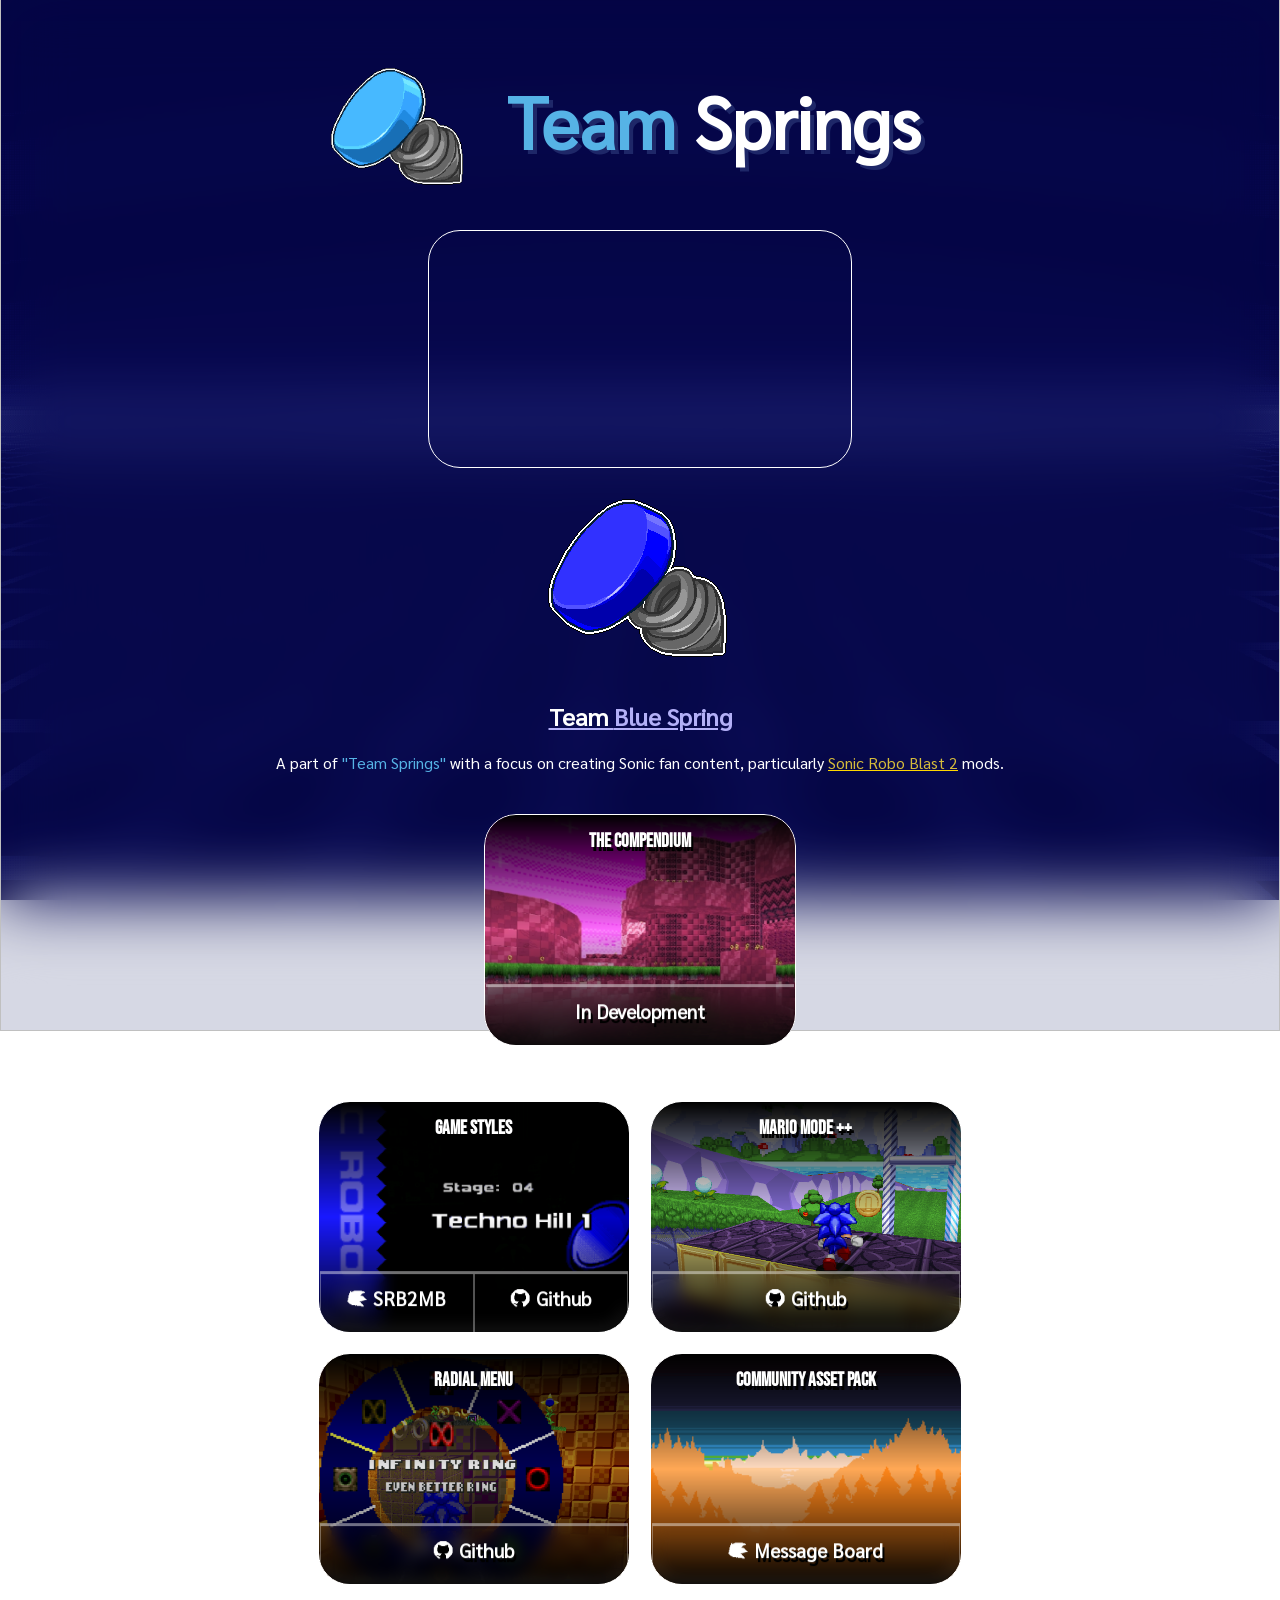
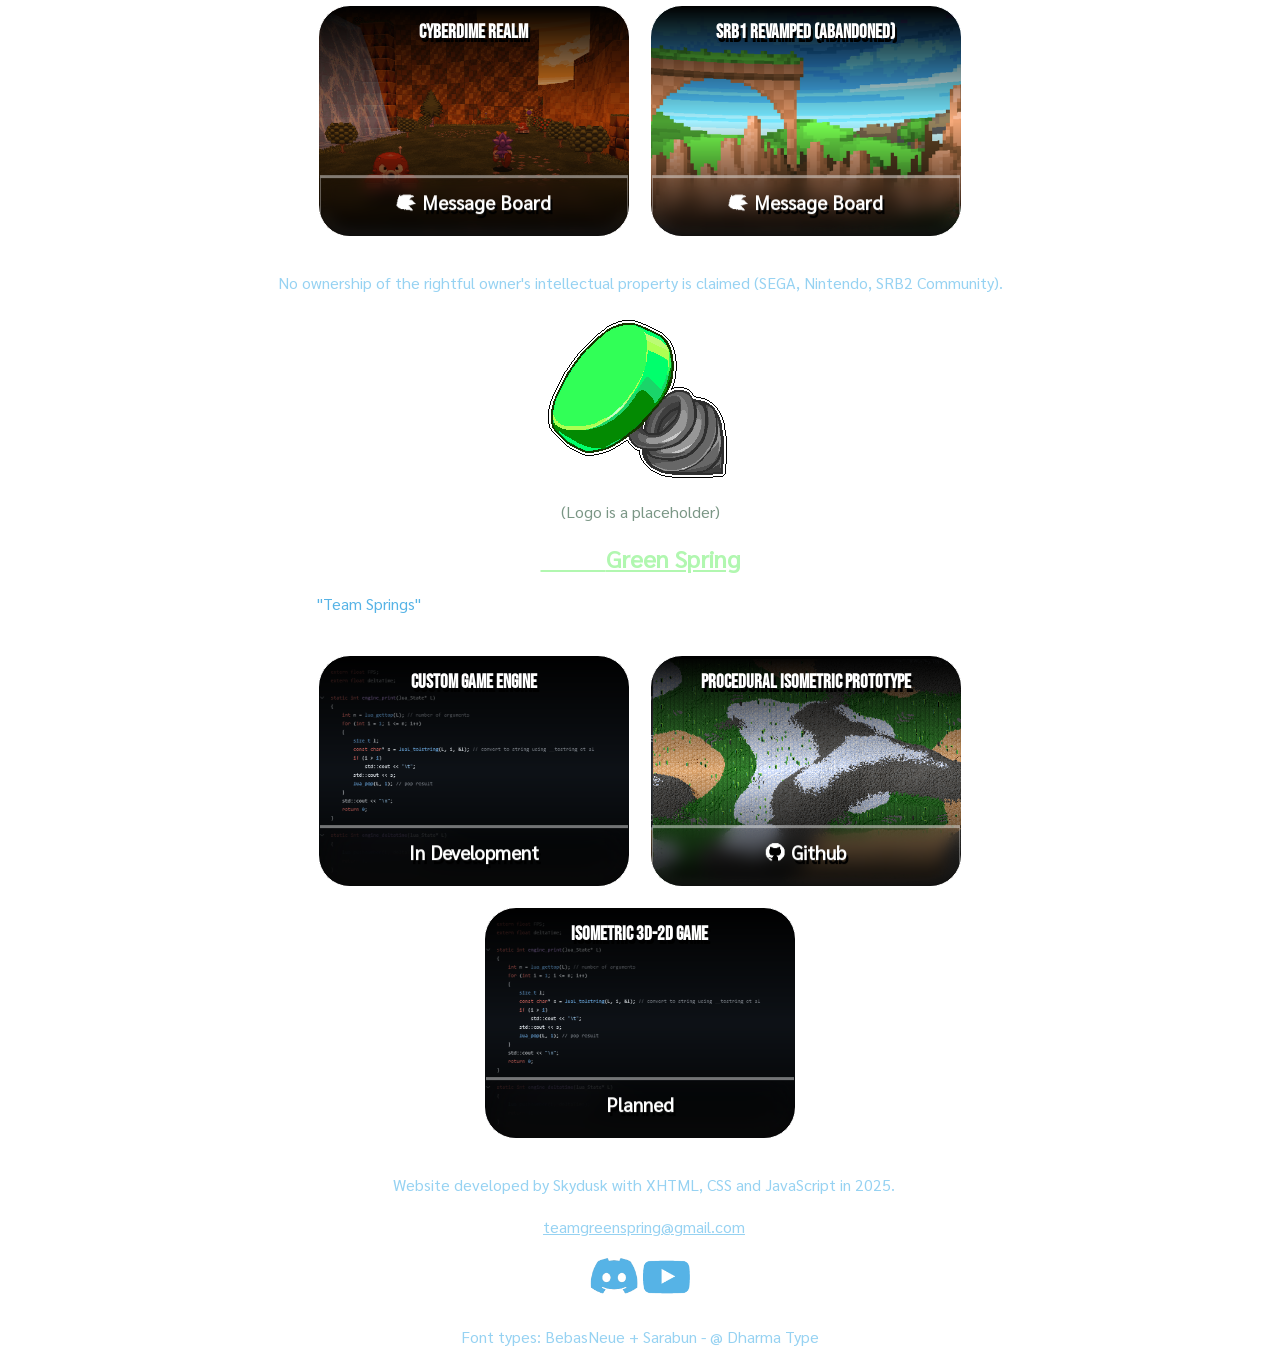
<file: index.html>
<!DOCTYPE html PUBLIC "-//W3C//DTD XHTML 1.0 Strict//EN" "http://www.w3.org/TR/xhtml1/DTD/xhtml1-strict.dtd">
<html xmlns="http://www.w3.org/1999/xhtml">
    <head>
        <title>Team Springs</title>
        <meta http-equiv="Content-Language" content="English" />
        <meta http-equiv="Content-Type" content="text/html; charset=UTF-8" />        
        <link rel="stylesheet" type="text/css" href="style.css" media="screen" />
        
        <meta charset="utf-8">
        <meta name = "viewport"                   content = "width=device-width, initial-scale=1, shrink-to-fit=no"/>        
        <meta name = "description"                content = "Hobby developer group"/>
        <meta name = "keyword"                    content = "developer, lua, c, c++, c/c++, artist, pixelart, design, level design, game design, modding, hobbies, scripts, modding, fans, fan-work, fangames"/>

        <meta property = "og:site_name"           content=  "Team Springs" />
        <meta property = "og:title"               content = "Front Page"/>
        <meta property = "og:description"         content = "Hobby developer group"/>
        <meta property = "og:image"               content = "TeamSprings2023.png"/>
        <meta property = "og:url"                 content = "https://teamsprings.github.io/Site/"/>
        <meta property = "og:type"                content = "website"/>

        <meta property = "twitter:card"           content = "summary_large_image"/>
        <meta property = "twitter:title"          content = "Team Springs"/>
        <meta property = "twitter:description"    content = "Hobby developer group"/>
        <meta property = "twitter:image"          content = "TeamSprings2023.png"/>
        
        
        <link rel="icon" type="image/x-icon" href="TeamSprings2023.png">

        <script src="https://code.jquery.com/jquery-1.10.2.js"></script>
        <script src="script.js"></script>
    </head>

    <!--
        TODO: Change links - MM++, Styles
        TODO: Better project pictures for MM++, PTZ Revamped
        TODO: Swap graphics for Team Green Section

        TODO: Maybe do the news posts
        TODO: Desktop-only navigator
    -->

    <body>
        <div id = "bodyplace">
            <img id = "backgroundlayer"/>

            <div id ="wrapper">
                <div id = "logo">
                <img src="TeamSprings2023.png"/>
                <b style="color:rgb(86, 179, 230);"> Team</b><b> Springs</b>
                </div>

                <br/>
                <br/>
                <br/>
                <br/>

                <div id="content">
                    <script>ChangeSwitch(0)</script>
                </div>

                <br/>
                <br/>
                <br/>
                <br/>
                <span style = "padding-left: 8px; color:rgb(150, 210, 242);"> Website developed by Skydusk with XHTML, CSS and JavaScript in 2025.
                    <br/>
                    <br/> <u style="padding-left: 8px;">teamgreenspring@gmail.com</u>
                    <div class="socials">
                        <br/>
                        <a href="https://discord.gg/3rpShvtDGt"><img class="social_icon" src="Discord.png"/></a>
                        <a href="https://www.youtube.com/@BlueSpringTeam"><img class="social_icon" src="YT.png"/></a>
                    </div>
                    <br/>
                    <br/> Font types: BebasNeue + Sarabun - @ Dharma Type 
                </span>
                <br/>              
            </div>
        </div>
    </body>
</html>
</file>
<file: style.css>
@font-face { font-family: Sarabun; src: url('fonts/Sarabun-Regular.ttf'); }
@font-face { font-family: BebasNeue; src: url('fonts/BebasNeue-Regular.ttf'); }

body {
    text-align: center;
    background-image: url('backgroundanim.gif');
	background-position: bottom;
	background-repeat: repeat;
	background-attachment: fixed;
    background-blend-mode: overlay;
    background-size: cover;

    color: white;
    font-family: Sarabun;

    user-select: text;
}

#backgroundlayer{
    background-color: rgba(17, 25, 95, 0.168);  
    display:inline-block;
    position:fixed;
    left: 17.5%;
    top: -5.5%;
    min-width: 800px;
    width: 65%;
    height: 120%;
    z-index: -4;
    backdrop-filter: blur(10px);
}

@media all and (max-width: 1280px) {
    #backgroundlayer{
        left: 0px;
        width: 100%;
        height: 120%;
        z-index: -4;
        backdrop-filter: blur(32px);
        -webkit-backdrop-filter: blur(32px);
    }
}

.socials {
    display:contents;
    z-index: 8;
}

.social_icon {
    cursor: pointer;
    padding-top: 16px;
    height: 80%;
    max-width:48px;
    max-height: 48px;
}

.social_icon:hover {
    filter: brightness(50%) saturate(200%) hue-rotate(50deg);
}

#logo {
    display:contents;
    text-align: left;
    justify-content: center;
    font-size: x-large;

    user-select: none;
}

#logo b {
    display:contents;
    text-align: left;
    justify-content: center;
    font-size: 300%;
    text-shadow: 4px 4px rgb(30, 39, 104);
}


#logo img {
    right: 50%;
    height: 142px;
    width: 142px;    
    transform: translate(-32px, 48px);    
}

#projects {
    display:inline-flex;
    position: relative;
    height: auto;
    width: 60%;
    padding-top: 20px;
    padding-bottom: 35px;    
    margin-left: 20%;
    margin-right: 20%;        
    align-items: center;
    float: left;
    flex-wrap: wrap;

    gap: 20px;

    justify-content: center;
}

.video {
    border-radius: 32px;

    min-width: 320px;
    max-width: 1000px;
    width: calc(100% / 3);
    height: calc(100vw / 5.428);
    min-height: 180px;

    border: 1px white solid;
    overflow:hidden;
}

.project {
    display:inline;

    color:White;
    border-radius: 32px;

    min-width: 280px;
    max-width: 375px;
    width: calc(100% / 4);
    height: 200px;

    text-shadow: 2px 4px black;
    font-family: BebasNeue;
    font-size: larger;
    font-weight: bolder;

    padding:15px;
    background-size: cover;
    background-blend-mode: overlay;

    border: 1px white solid;

    mask: radial-gradient(circle 2px at top left, transparent 98%, black);
    mask-size: 100% 100%;

    overflow:hidden;
}

.project .informal {
    display:table;
    table-layout: fixed;
    flex-wrap: wrap;
    position: relative;
    color:white;
    font-family: Sarabun;

    right:5%;
    transform: translateY(190%);

    width: 110%;
    height: 33%;
    backdrop-filter: blur(16px);
    -webkit-backdrop-filter: blur(16px);

    border-top: 3px rgba(255, 255, 255, 0.435) solid;    
}

.project .informal:before {
    backdrop-filter: blur(16px);
    -webkit-backdrop-filter: blur(16px);
}

.project .selector {
    display:table;
    table-layout: fixed;
    flex-wrap: wrap;
    position: relative;
    color:white;
    font-family: Sarabun;

    right:5%;
    transform: translateY(190%);
    backdrop-filter: blur(8px);
    -webkit-backdrop-filter: blur(8px);

    width: 110%;
    height: 33%;
    border-top: 3px rgba(255, 255, 255, 0.435) solid;
    
    overflow:hidden;
}

.project .selector .link {
    display:table-cell;
    height: 100%;
    left: 0px;
    right: 0px;

    border-right: 1px rgba(255, 255, 255, 0.323) solid;
    border-left: 1px rgba(255, 255, 255, 0.323) solid;
    overflow: hidden;
}

.project .selector :hover{
    cursor: pointer;    

    color:yellow;
    background-image: linear-gradient(rgba(255, 255, 0, 0.037), rgb(197, 145, 0));

    clip-path: rounded-rectangle(32px);
}

a {
    color: white;
    text-decoration: none;
    transform: translateY(-3.5%);
}

.project .selector .link .linktag {
    transform: translateY(55%);
}

.project .selector .link :hover {
    background: none;
}

.project .linktag {
    cursor: default;
    transform: translateY(45%);
}
</file>
